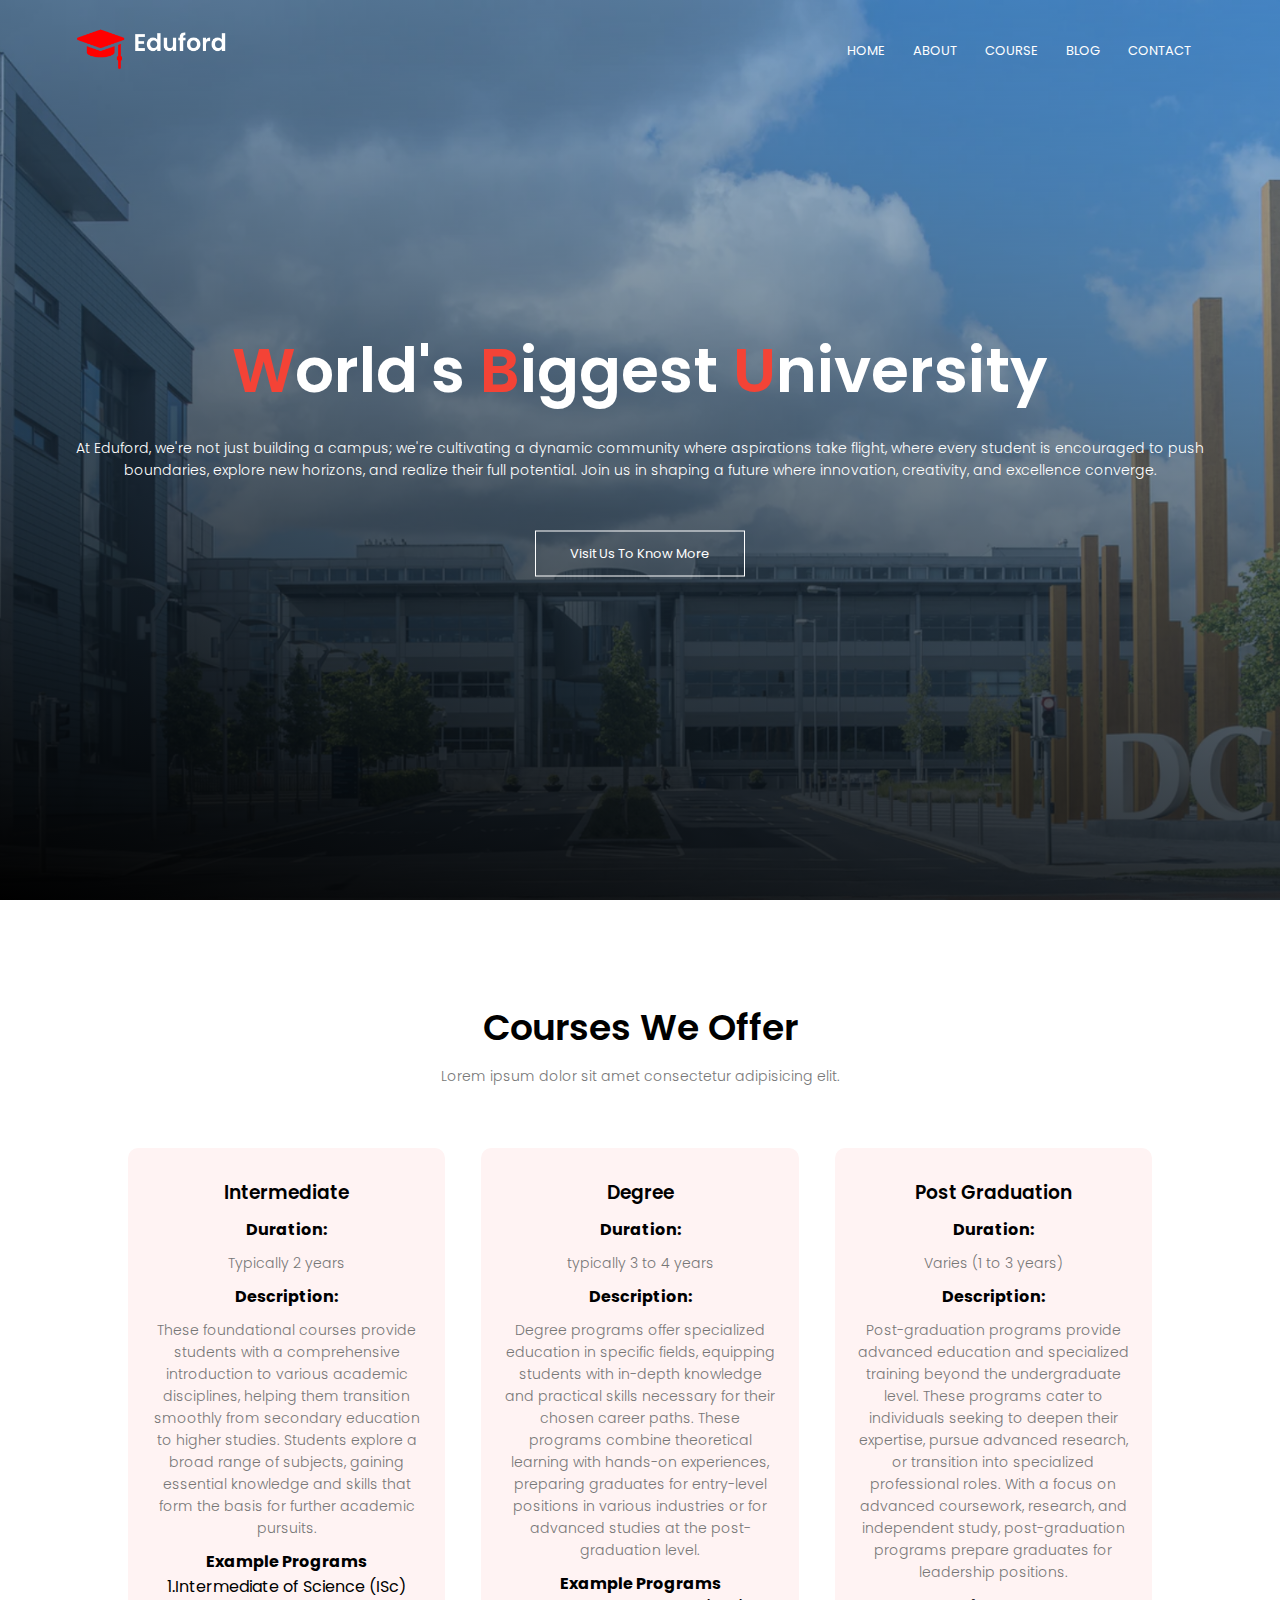
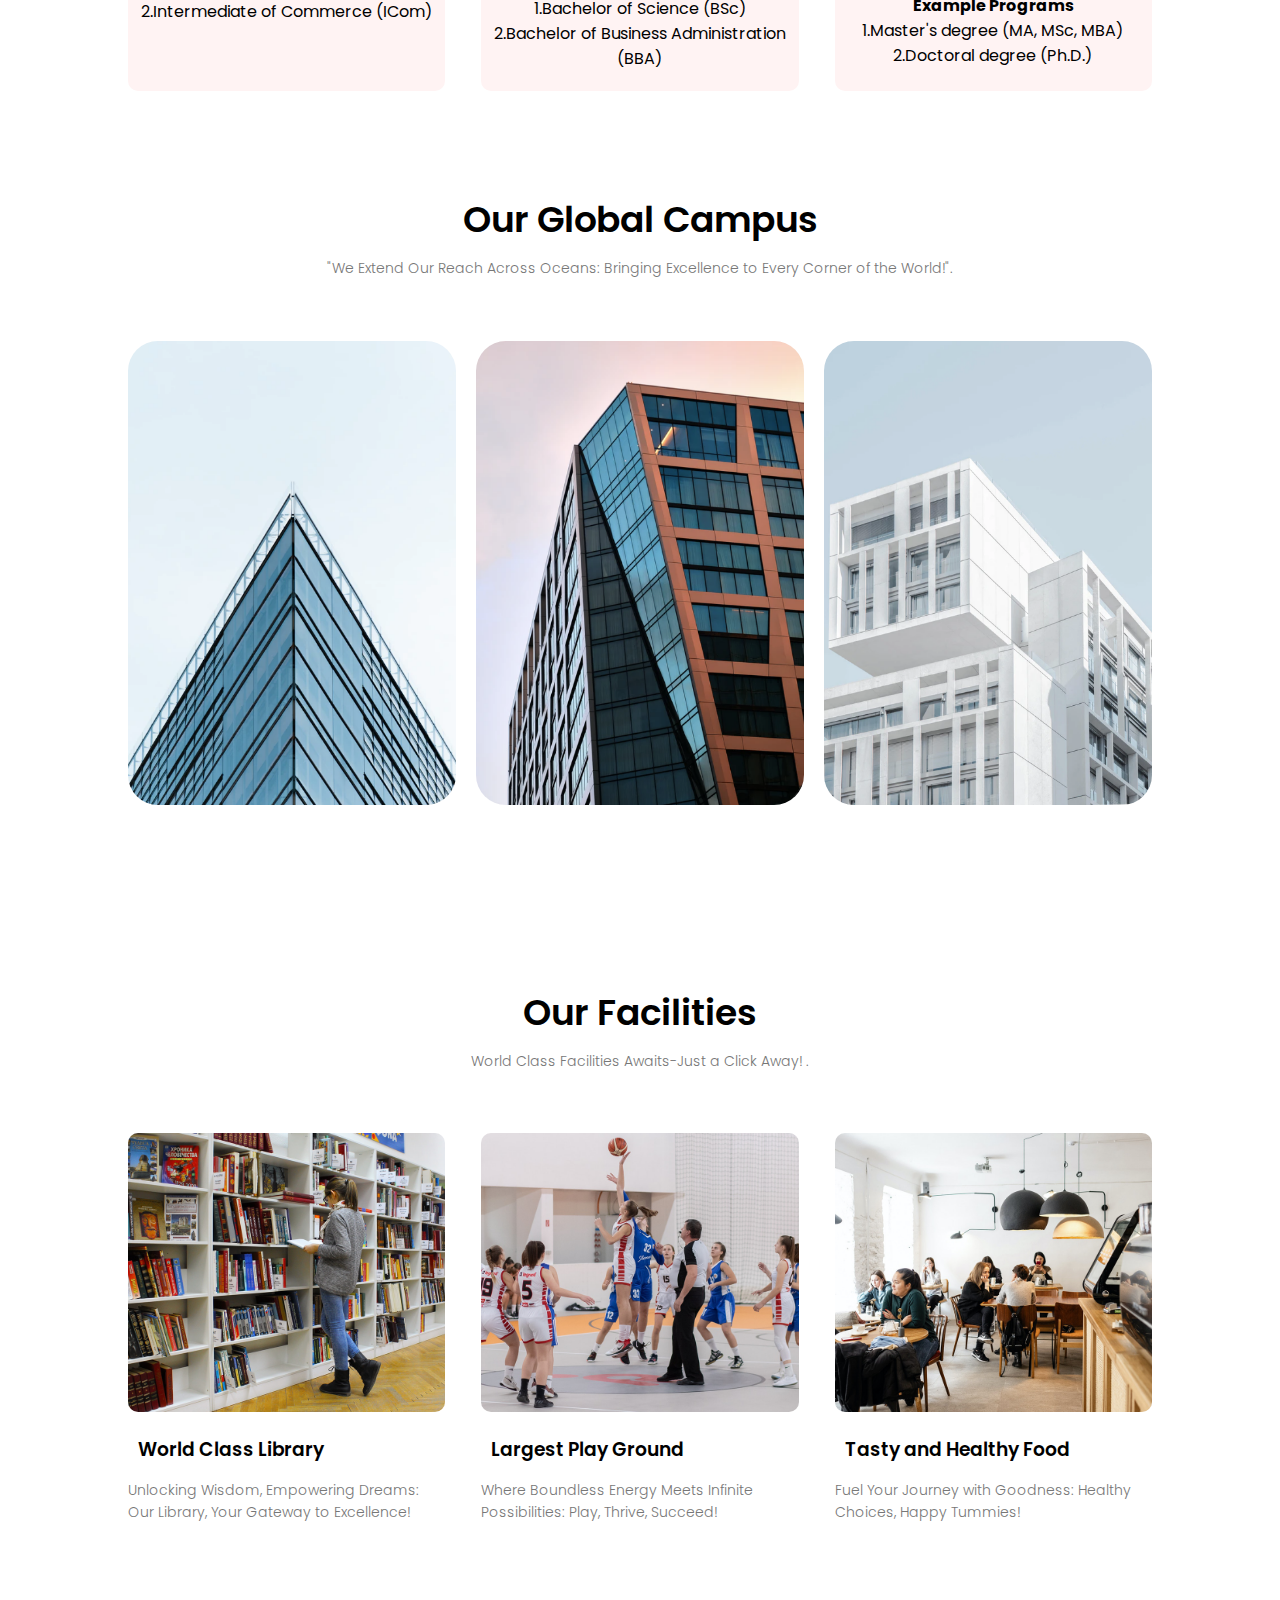
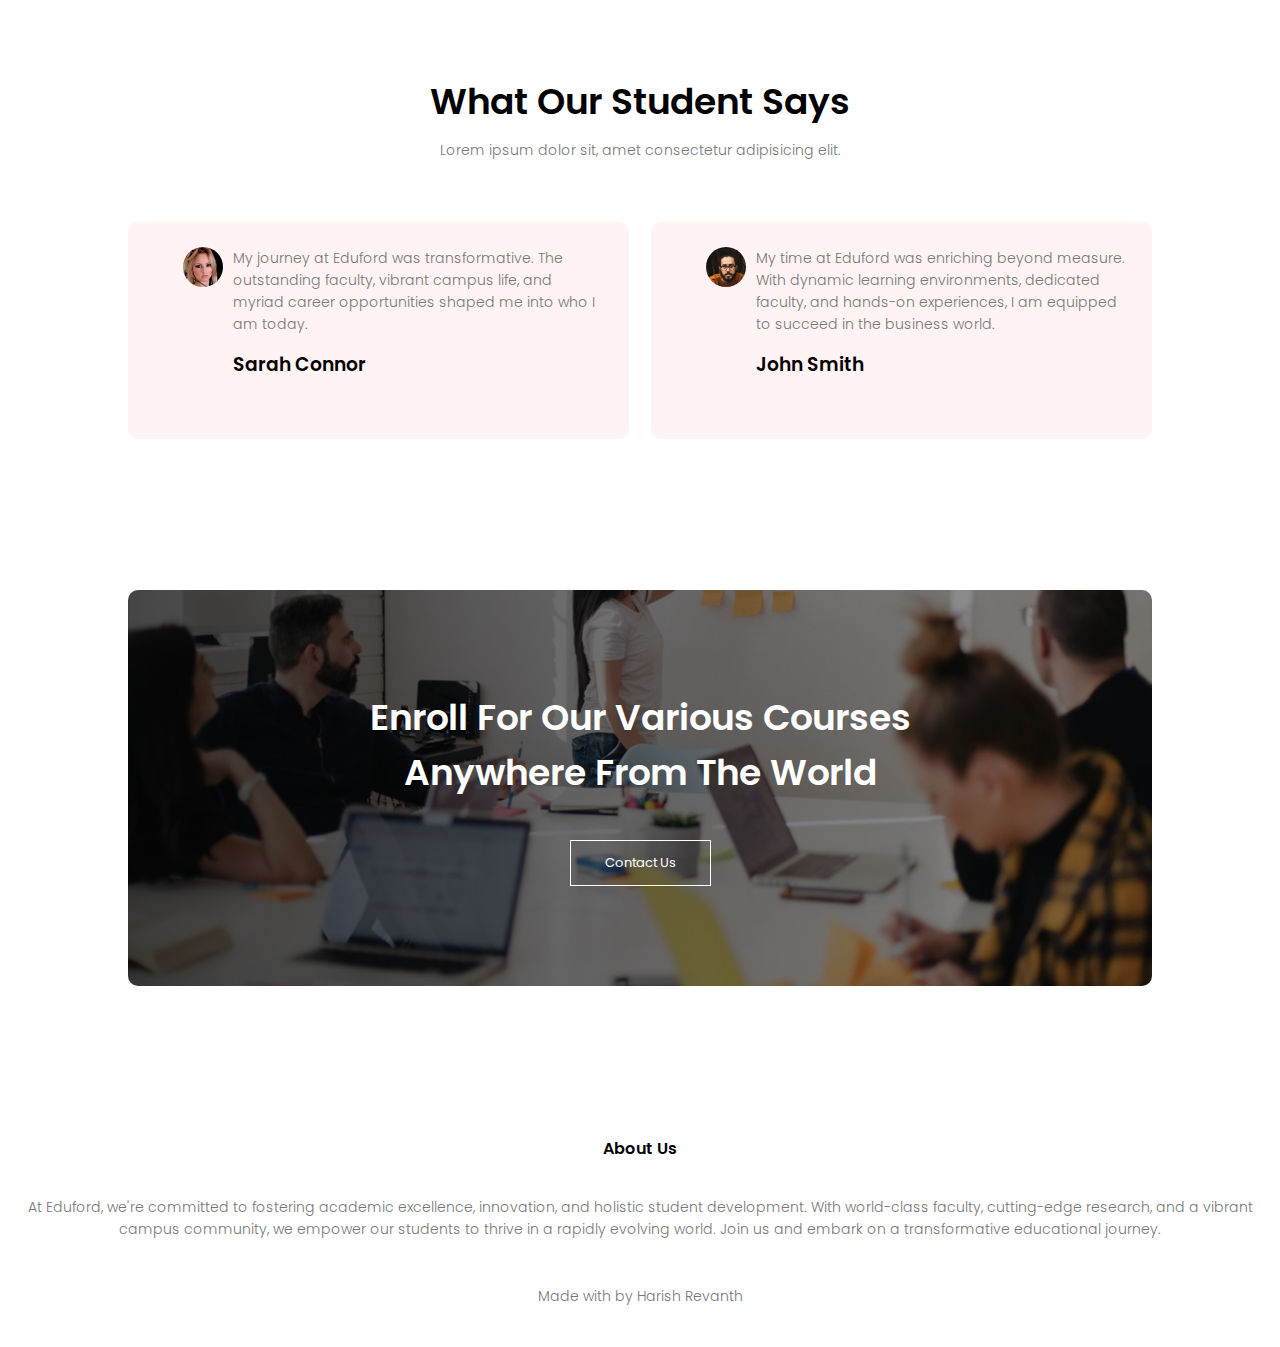
<file: index.html>
<!DOCTYPE html>
<html lang="en">
<head>
    <meta charset="UTF-8">
    <meta name="viewport" content="width=device-width, initial-scale=1.0">
    <title>Eduford</title>
    <link rel="stylesheet" href="style.css">
    <link rel="preconnect" href="https://fonts.googleapis.com">
<link rel="preconnect" href="https://fonts.gstatic.com" crossorigin>
<link href="https://fonts.googleapis.com/css2?family=Poppins:wght@100;300;400;600;700&display=swap" rel="stylesheet">
<link rel="stylesheet" href="https://cdnjs.cloudflare.com/ajax/libs/font-awesome/6.5.1/css/all.min.css" integrity="sha512-DTOQO9RWCH3ppGqcWaEA1BIZOC6xxalwEsw9c2QQeAIftl+Vegovlnee1c9QX4TctnWMn13TZye+giMm8e2LwA==" crossorigin="anonymous" referrerpolicy="no-referrer" />
<link rel="icon" href="Images/logo.png">
</head>
<body>
    <section class="header">
        <nav>
            <a href="index.html"><img src="Images/logo.png"></a>
            <div class="nav-links" id="navLinks">
                <i class="fa-solid fa-xmark" onclick="hideMenu()"></i>
                <ul>
                    <li><a href="index.html">HOME</a></li>
                    <li><a href="about.html">ABOUT</a></li>
                    <li><a href="course.html">COURSE</a></li>
                    <li><a href="blog.html">BLOG</a></li>
                    <li><a href="contact.html">CONTACT</a></li>
                </ul>
            </div>
            <i class="fa-solid fa-bars" onclick="showMenu()"></i>
        </nav>
        <div class="text-box">
            <h1><span style="color: #f44336;">W</span>orld's <span style="color: #f44336;">B</span>iggest <span style="color: #f44336;">U</span>niversity</h1>
            <p>At Eduford, we're not just building a campus; we're cultivating a dynamic community where aspirations take flight, where every student is encouraged to push boundaries, explore new horizons, and realize their full potential. Join us in shaping a future where innovation, creativity, and excellence converge.</p>
            <a class="hero-btn" href="">Visit Us To Know More</a>

        </div>

    </section>
    <!-----------JS for togglemenu-------------->
    <script>
        var navLinks=document.getElementById("navLinks");
        function showMenu(){
            navLinks.style.right = "0";
        }
        function hideMenu(){
            navLinks.style.right = "-200px";
        }
    </script>
    <!------------------------course------------------------>
    <section class="course">
    <h1>Courses We Offer</h1>
    <p>Lorem ipsum dolor sit amet consectetur adipisicing elit.</p>
    <div class="row">
        <div class="course-col">
            <h3>Intermediate</h3>
            <h4>Duration:</h4> <p>Typically 2 years</p>
                <h4>Description:</h4> <p>These foundational courses provide students with a comprehensive introduction to various academic disciplines, helping them transition smoothly from secondary education to higher studies. Students explore a broad range of subjects, gaining essential knowledge and skills that form the basis for further academic pursuits.</p>
                <h4>Example Programs</h4>
                <ul class="bullet">
                    <li>1.Intermediate of Science (ISc)</li>
                    <li>2.Intermediate of Commerce (ICom)</li>
                </ul>
        </div>
        <div class="course-col">
            <h3>Degree</h3>
            <h4>Duration:</h4>
            <p>typically 3 to 4 years</p>
            <h4>Description:</h4>
            <p>Degree programs offer specialized education in specific fields, equipping students with in-depth knowledge and practical skills necessary for their chosen career paths. These programs combine theoretical learning with hands-on experiences, preparing graduates for entry-level positions in various industries or for advanced studies at the post-graduation level.</p>
            <h4>Example Programs</h4>
            <ul class="bullet">
                <li>1.Bachelor of Science (BSc)</li>
                <li>2.Bachelor of Business Administration (BBA)</li>
            </ul>

        </div>
        <div class="course-col">
            <h3>Post Graduation</h3>
            <h4>Duration:</h4>
            <p>Varies (1 to 3 years)</p>
            <h4>Description:</h4>
            <p> Post-graduation programs provide advanced education and specialized training beyond the undergraduate level. These programs cater to individuals seeking to deepen their expertise, pursue advanced research, or transition into specialized professional roles. With a focus on advanced coursework, research, and independent study, post-graduation programs prepare graduates for leadership positions.</p>
            <h4>Example Programs</h4>
            <ul class="bullet">
                <li>1.Master's degree (MA, MSc, MBA)</li>
                <li>2.Doctoral degree (Ph.D.)</li>
            </ul>
            
        </div>
    </div>
    </section>
    <!-----campus-->
    <section class="campus">
        <h1>Our Global Campus</h1>
        <p>"We Extend Our Reach Across Oceans: Bringing Excellence to Every Corner of the World!".</p>
        <div class="row">
            <div class="campus-col">
                <img src="Images/london.png">
                <div class="layer">
                    <h3>lONDON</h3>

                </div>

            </div>
            <div class="campus-col">
                <img src="Images/newyork.png">
                <div class="layer">
                    <h3>NEWYORK</h3>

                </div>

            </div>
            <div class="campus-col">
                <img src="Images/washington.png">
                <div class="layer">
                    <h3 style="left: 40%;">WASHINGTON</h3>

                </div>

            </div>
        </div>
        
    </section>
    <!-------------------facilities---------------->
    <section class="facilities">
        <h1>Our Facilities</h1>
        <p>World Class Facilities Awaits-Just a Click Away! .</p>
        <div class="row">
            <div class="facilities-col">
                <img src="Images/library.png">
                <h3>World Class Library</h3>
                <p>Unlocking Wisdom, Empowering Dreams: Our Library, Your Gateway to Excellence!</p>


            </div>
            <div class="facilities-col">
                <img src="Images/basketball.png">
                <h3>Largest Play Ground</h3>
                <p>Where Boundless Energy Meets Infinite Possibilities: Play, Thrive, Succeed!</p>
                

            </div>
            <div class="facilities-col">
                <img src="Images/cafeteria.png">
                <h3>Tasty and Healthy Food</h3>
                <p>Fuel Your Journey with Goodness: Healthy Choices, Happy Tummies!</p>
                
            
            </div>
        </div>

    </section>
    <!-----testimonials-------->
    <section class="testimonials">
        <h1>What Our Student Says</h1>
        <p>Lorem ipsum dolor sit, amet consectetur adipisicing elit.</p>
        <div class="row">
            <div class="testimonial-col">
                <img src="Images/user1.jpg">
                <div>
                    <p>My journey at Eduford was transformative. The outstanding faculty, vibrant campus life, and myriad career opportunities shaped me into who I am today.</p>
                    <h3>Sarah Connor</h3>
                    <i class="fa-solid fa-star"></i>
                    <i class="fa-solid fa-star"></i>
                    <i class="fa-solid fa-star"></i>
                    <i class="fa-solid fa-star"></i>
                    <i class="fa-regular fa-star"></i>
                </div>
            </div>
            <div class="testimonial-col">
                <img src="Images/user2.jpg">
                <div>
                    <p>My time at Eduford was enriching beyond measure. With dynamic learning environments, dedicated faculty, and hands-on experiences, I am equipped to succeed in the business world.</p>
                    <h3>John Smith</h3>
                    <i class="fa-solid fa-star"></i>
                    <i class="fa-solid fa-star"></i>
                    <i class="fa-solid fa-star"></i>
                    <i class="fa-solid fa-star"></i>
                    <i class="fa-solid fa-star-half-stroke"></i>
                </div>
            </div>
            
        </div>
    </section>


<!--------------------call to action---------------------->


<section class="cta">
    <h1>Enroll For Our Various Courses <br>Anywhere From The World</h1>
    <a class="hero-btn" href="contact.html">Contact Us</a>
</section>


<!------------------footer--------------------->

<section class="footer">
    <h4>About Us</h4>
    <p>At Eduford, we're committed to fostering academic excellence, innovation, and holistic student development. With world-class faculty, cutting-edge research, and a vibrant campus community, we empower our students to thrive in a rapidly evolving world. Join us and embark on a transformative educational journey.</p>
<div class="icons">
    <i class="fa-brands fa-facebook"></i>
    <i class="fa-brands fa-instagram"></i>
    <i class="fa-brands fa-linkedin"></i>
    <i class="fa-brands fa-x-twitter"></i>

</div>
<p>Made with <i class="fa-solid fa-heart"></i> by Harish Revanth</p>
</section>
 

</body>
</html>
</file>
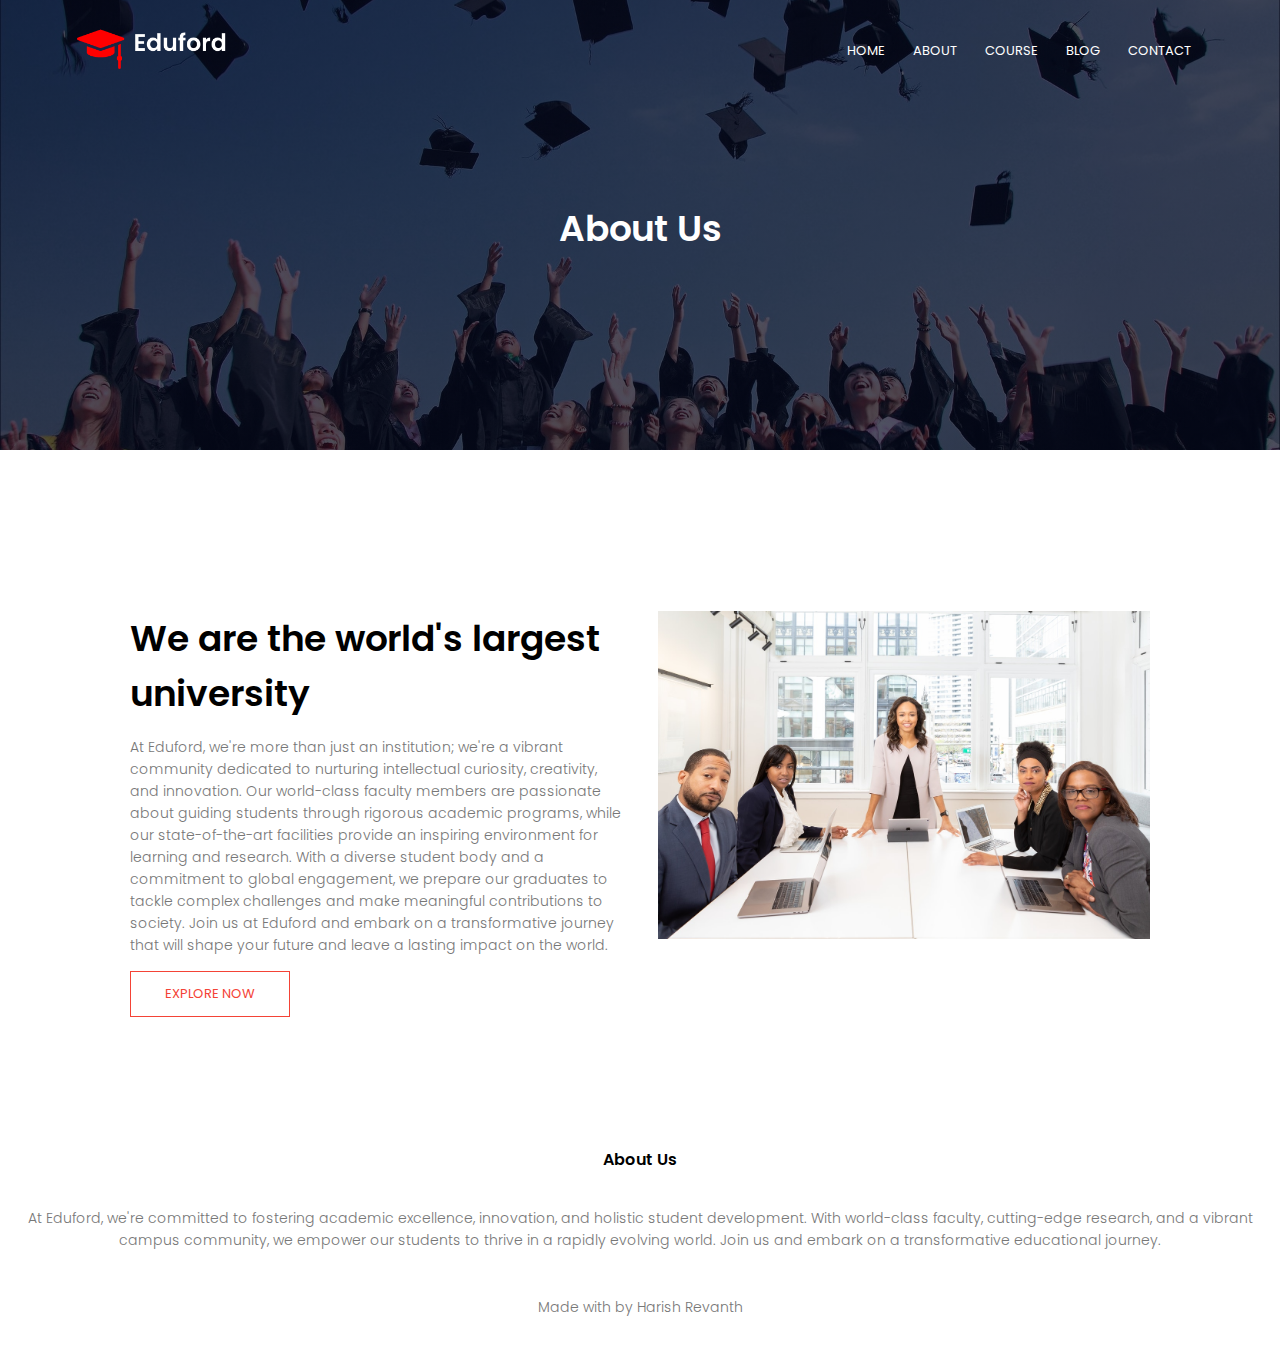
<file: about.html>
<!DOCTYPE html>
<html lang="en">
<head>
    <meta charset="UTF-8">
    <meta name="viewport" content="width=device-width, initial-scale=1.0">
    <title>Eduford</title>
    <link rel="stylesheet" href="style.css">
    <link rel="preconnect" href="https://fonts.googleapis.com">
<link rel="preconnect" href="https://fonts.gstatic.com" crossorigin>
<link href="https://fonts.googleapis.com/css2?family=Poppins:wght@100;300;400;600;700&display=swap" rel="stylesheet">
<link rel="stylesheet" href="https://cdnjs.cloudflare.com/ajax/libs/font-awesome/6.5.1/css/all.min.css" integrity="sha512-DTOQO9RWCH3ppGqcWaEA1BIZOC6xxalwEsw9c2QQeAIftl+Vegovlnee1c9QX4TctnWMn13TZye+giMm8e2LwA==" crossorigin="anonymous" referrerpolicy="no-referrer" />
<link rel="icon" href="Images/logo.png">
</head>
<body>
    <section class="sub-header">
        <nav>
            <a href="index.html"><img src="Images/logo.png"></a>
            <div class="nav-links" id="navLinks">
                <i class="fa-solid fa-xmark" onclick="hideMenu()"></i>
                <ul>
                    <li><a href="index.html">HOME</a></li>
                    <li><a href="about.html">ABOUT</a></li>
                    <li><a href="contact.html">COURSE</a></li>
                    <li><a href="blog.html">BLOG</a></li>
                    <li><a href="contact.html">CONTACT</a></li>
                </ul>
            </div>
            <i class="fa-solid fa-bars" onclick="showMenu()"></i>
        </nav>
        <h1>About Us</h1>
    

    </section>
    <!------------------------About Us Content-------------------->
  <section class="about-us">
    <div class="row">
        <div class="about-col">
            <h1>We are the world's largest university</h1>
            <p>At Eduford, we're more than just an institution; we're a vibrant community dedicated to nurturing intellectual curiosity, creativity, and innovation. Our world-class faculty members are passionate about guiding students through rigorous academic programs, while our state-of-the-art facilities provide an inspiring environment for learning and research. With a diverse student body and a commitment to global engagement, we prepare our graduates to tackle complex challenges and make meaningful contributions to society. Join us at Eduford and embark on a transformative journey that will shape your future and leave a lasting impact on the world.</p>
            <a class="hero-btn red-btn" href="">EXPLORE NOW</a>
        </div>
        <div class="about-col">
            <img src="Images/about.jpg" alt="">
        </div>
    </div>
  </section>


<!------------------footer--------------------->

<section class="footer">
    <h4>About Us</h4>
    <p>At Eduford, we're committed to fostering academic excellence, innovation, and holistic student development. With world-class faculty, cutting-edge research, and a vibrant campus community, we empower our students to thrive in a rapidly evolving world. Join us and embark on a transformative educational journey.</p>
<div class="icons">
    <i class="fa-brands fa-facebook"></i>
    <i class="fa-brands fa-instagram"></i>
    <i class="fa-brands fa-linkedin"></i>
    <i class="fa-brands fa-x-twitter"></i>

</div>
<p>Made with <i class="fa-solid fa-heart"></i> by Harish Revanth</p>
</section>
<!-----------------------JS for toggle menu--------------------->
<script>
    var navLinks=document.getElementById("navLinks");
    function showMenu(){
        navLinks.style.right = "0";
    }
    function hideMenu(){
        navLinks.style.right = "-200px";
    }
</script>
 

</body>
</html>
</file>
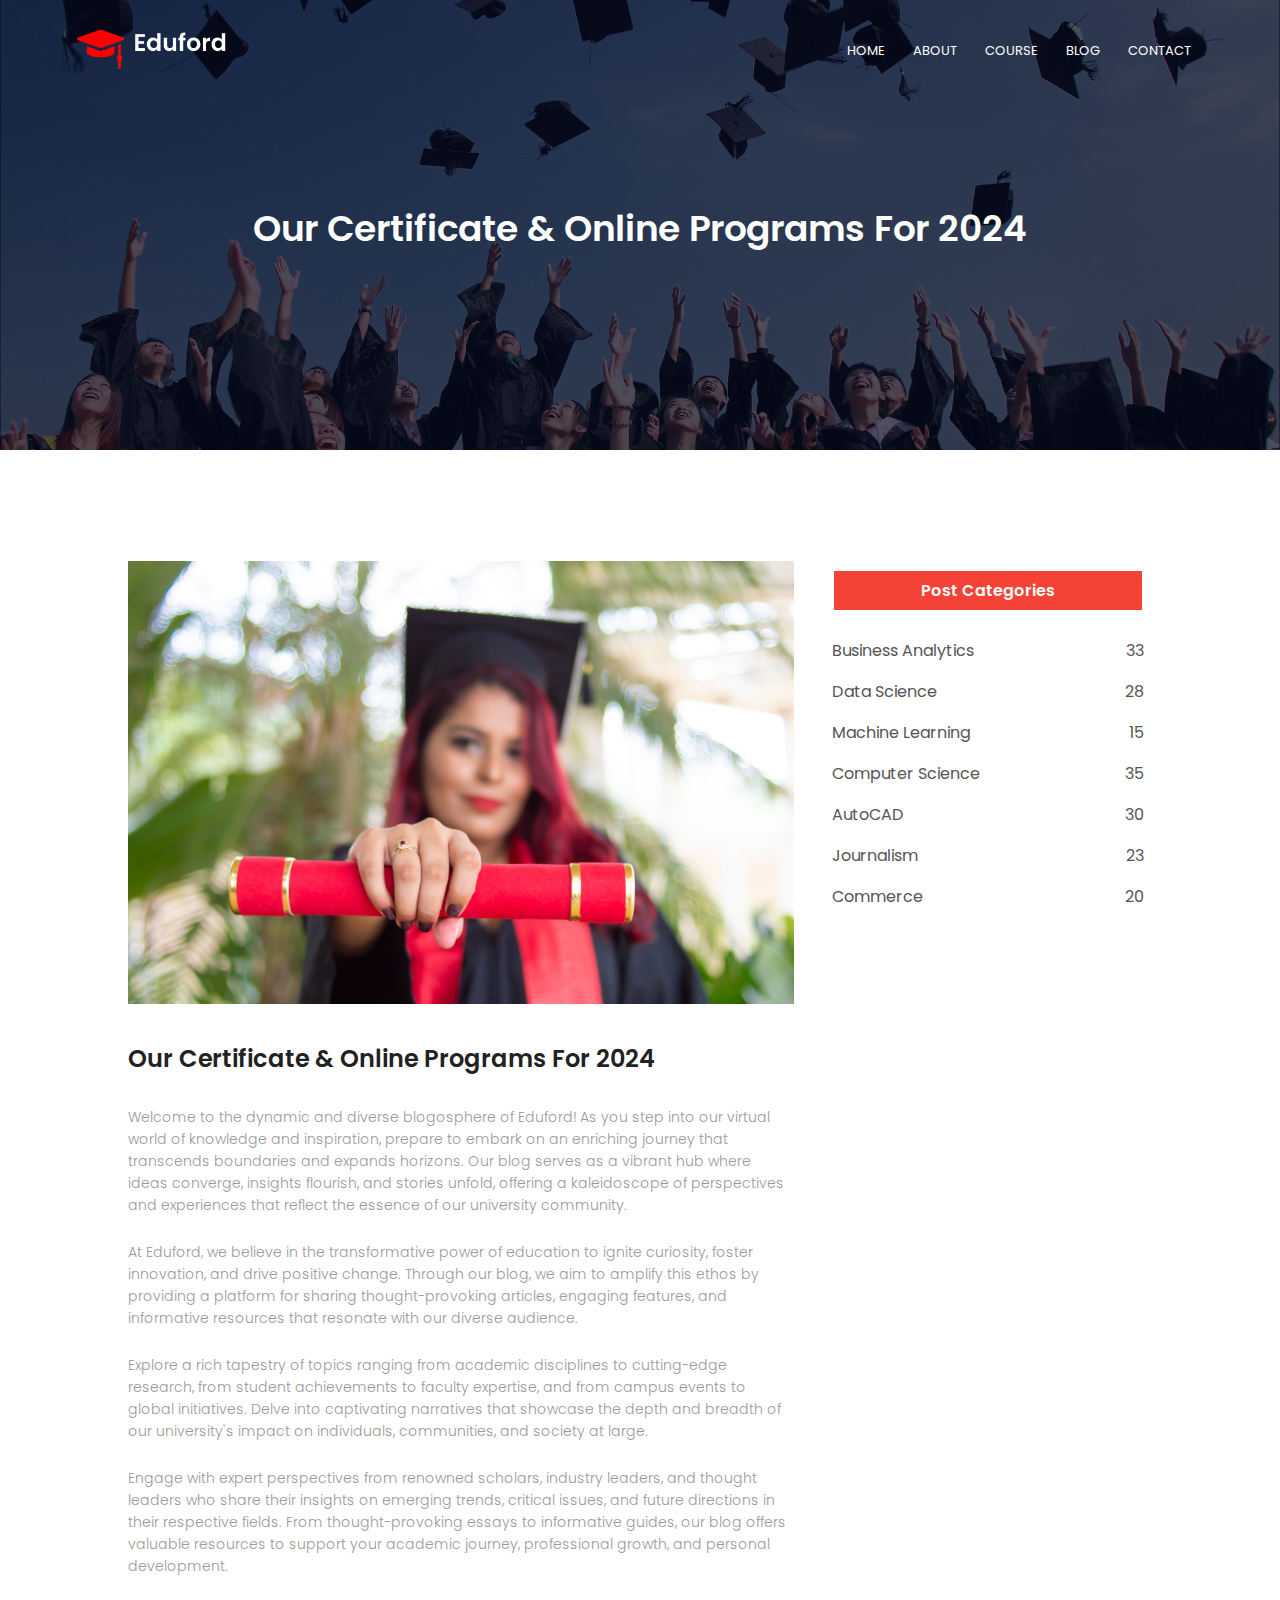
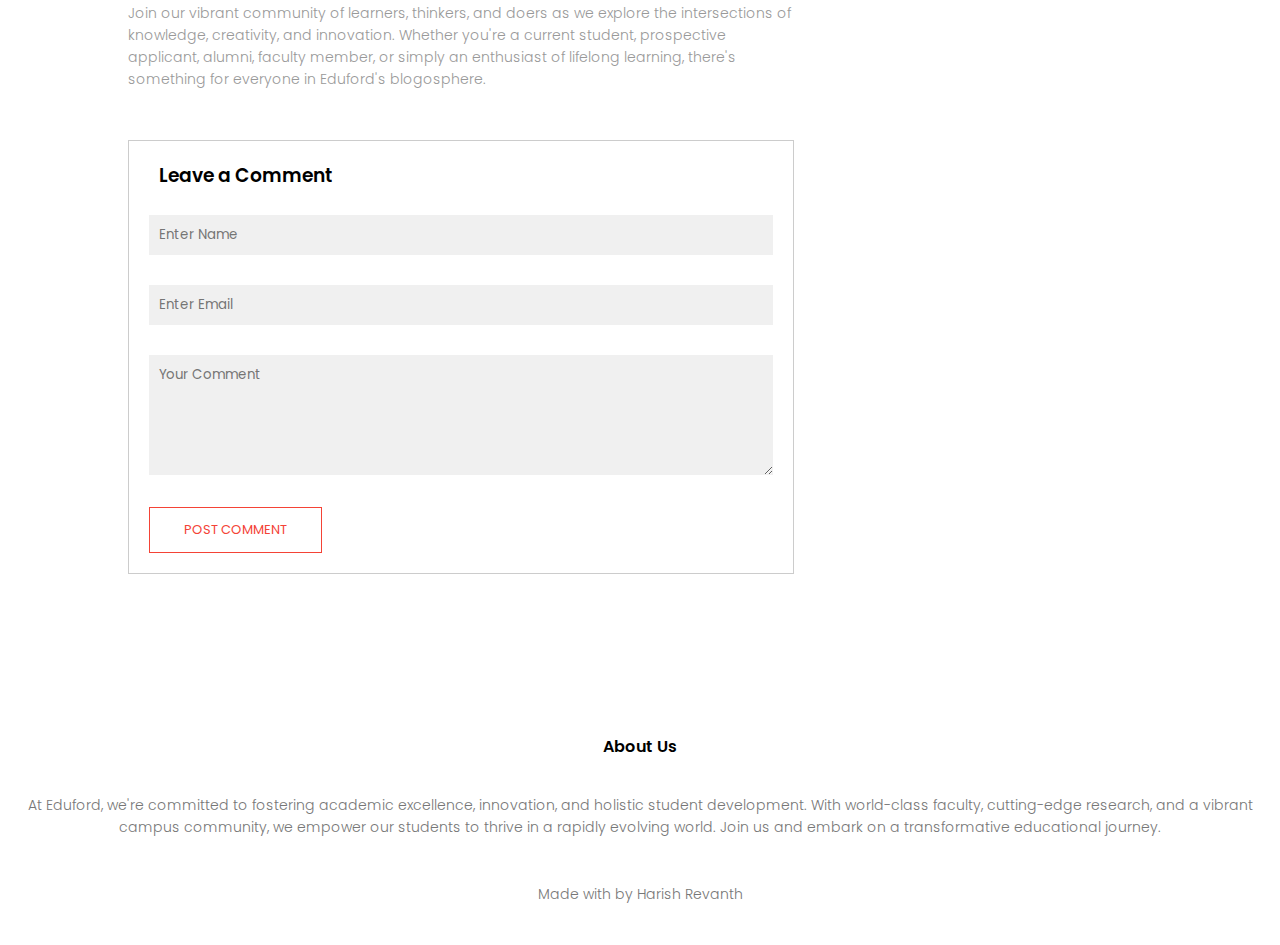
<file: blog.html>
<!DOCTYPE html>
<html lang="en">
<head>
    <meta charset="UTF-8">
    <meta name="viewport" content="width=device-width, initial-scale=1.0">
    <title>Eduford</title>
    <link rel="stylesheet" href="style.css">
    <link rel="preconnect" href="https://fonts.googleapis.com">
<link rel="preconnect" href="https://fonts.gstatic.com" crossorigin>
<link href="https://fonts.googleapis.com/css2?family=Poppins:wght@100;300;400;600;700&display=swap" rel="stylesheet">
<link rel="stylesheet" href="https://cdnjs.cloudflare.com/ajax/libs/font-awesome/6.5.1/css/all.min.css" integrity="sha512-DTOQO9RWCH3ppGqcWaEA1BIZOC6xxalwEsw9c2QQeAIftl+Vegovlnee1c9QX4TctnWMn13TZye+giMm8e2LwA==" crossorigin="anonymous" referrerpolicy="no-referrer" />
<link rel="icon" href="Images/logo.png">
</head>
<body>
    <section class="sub-header">
        <nav>
            <a href="index.html"><img src="Images/logo.png"></a>
            <div class="nav-links" id="navLinks">
                <i class="fa-solid fa-xmark" onclick="hideMenu()"></i>
                <ul>
                    <li><a href="index.html">HOME</a></li>
                    <li><a href="about.html">ABOUT</a></li>
                    <li><a href="contact.html">COURSE</a></li>
                    <li><a href="blog.html">BLOG</a></li>
                    <li><a href="contact.html">CONTACT</a></li>
                </ul>
            </div>
            <i class="fa-solid fa-bars" onclick="showMenu()"></i>
        </nav>
        <h1>Our Certificate & Online Programs For 2024</h1>
        </section>
<!---------------CONTENT FOR BLOG PAGE------------------->
<section class="blog-content">
    <div class="row">
        <div class="blog-left">
            <img src="Images/certificate.jpg" alt="">
            <h2>Our Certificate & Online Programs For 2024</h2>
            <p>Welcome to the dynamic and diverse blogosphere of Eduford! As you step into our virtual world of knowledge and inspiration, prepare to embark on an enriching journey that transcends boundaries and expands horizons. Our blog serves as a vibrant hub where ideas converge, insights flourish, and stories unfold, offering a kaleidoscope of perspectives and experiences that reflect the essence of our university community.</p>
            <br>
            <p>At Eduford, we believe in the transformative power of education to ignite curiosity, foster innovation, and drive positive change. Through our blog, we aim to amplify this ethos by providing a platform for sharing thought-provoking articles, engaging features, and informative resources that resonate with our diverse audience.</p>
    <br>
    <p>Explore a rich tapestry of topics ranging from academic disciplines to cutting-edge research, from student achievements to faculty expertise, and from campus events to global initiatives. Delve into captivating narratives that showcase the depth and breadth of our university's impact on individuals, communities, and society at large.</p>
    <br>
    <p>Engage with expert perspectives from renowned scholars, industry leaders, and thought leaders who share their insights on emerging trends, critical issues, and future directions in their respective fields. From thought-provoking essays to informative guides, our blog offers valuable resources to support your academic journey, professional growth, and personal development.</p>
    <br>
    <p>Join our vibrant community of learners, thinkers, and doers as we explore the intersections of knowledge, creativity, and innovation. Whether you're a current student, prospective applicant, alumni, faculty member, or simply an enthusiast of lifelong learning, there's something for everyone in Eduford's blogosphere.</p>
        <div class="comment-box">
            <h3>Leave a Comment</h3>
            <form class="comment-form">
                <input type="text" placeholder="Enter Name">
                <input type="email" placeholder="Enter Email">
                <textarea  rows="5" placeholder="Your Comment"></textarea>
                <button type="submit" class="hero-btn red-btn">POST COMMENT</button>
            </form>
        </div>
    </div>
        <div class="blog-right">
            <h3>Post Categories</h3>
            <div>
                <span>Business Analytics</span>
                <span>33</span>
            </div>
            <div>
                <span>Data Science</span>
                <span>28</span>
            </div>
            <div>
                <span>Machine Learning</span>
                <span>15</span>
            </div>
            <div>
                <span>Computer Science</span>
                <span>35</span>
            </div>
            <div>
                <span>AutoCAD</span>
                <span>30</span>
            </div>
            <div>
                <span>Journalism</span>
                <span>23</span>
            </div>
            <div>
                <span>Commerce</span>
                <span>20</span>
            </div>
        </div>


    </div>
</section>


<!------------------footer--------------------->

<section class="footer">
    <h4>About Us</h4>
    <p>At Eduford, we're committed to fostering academic excellence, innovation, and holistic student development. With world-class faculty, cutting-edge research, and a vibrant campus community, we empower our students to thrive in a rapidly evolving world. Join us and embark on a transformative educational journey.</p>
  
<div class="icons">
    <i class="fa-brands fa-facebook"></i>
    <i class="fa-brands fa-instagram"></i>
    <i class="fa-brands fa-linkedin"></i>
    <i class="fa-brands fa-x-twitter"></i>

</div>
<p>Made with <i class="fa-solid fa-heart"></i> by Harish Revanth</p>
</section>
<!-----------------------JS for toggle menu--------------------->
<script>
    var navLinks=document.getElementById("navLinks");
    function showMenu(){
        navLinks.style.right = "0";
    }
    function hideMenu(){
        navLinks.style.right = "-200px";
    }
</script>
 

</body>
</html>
</file>
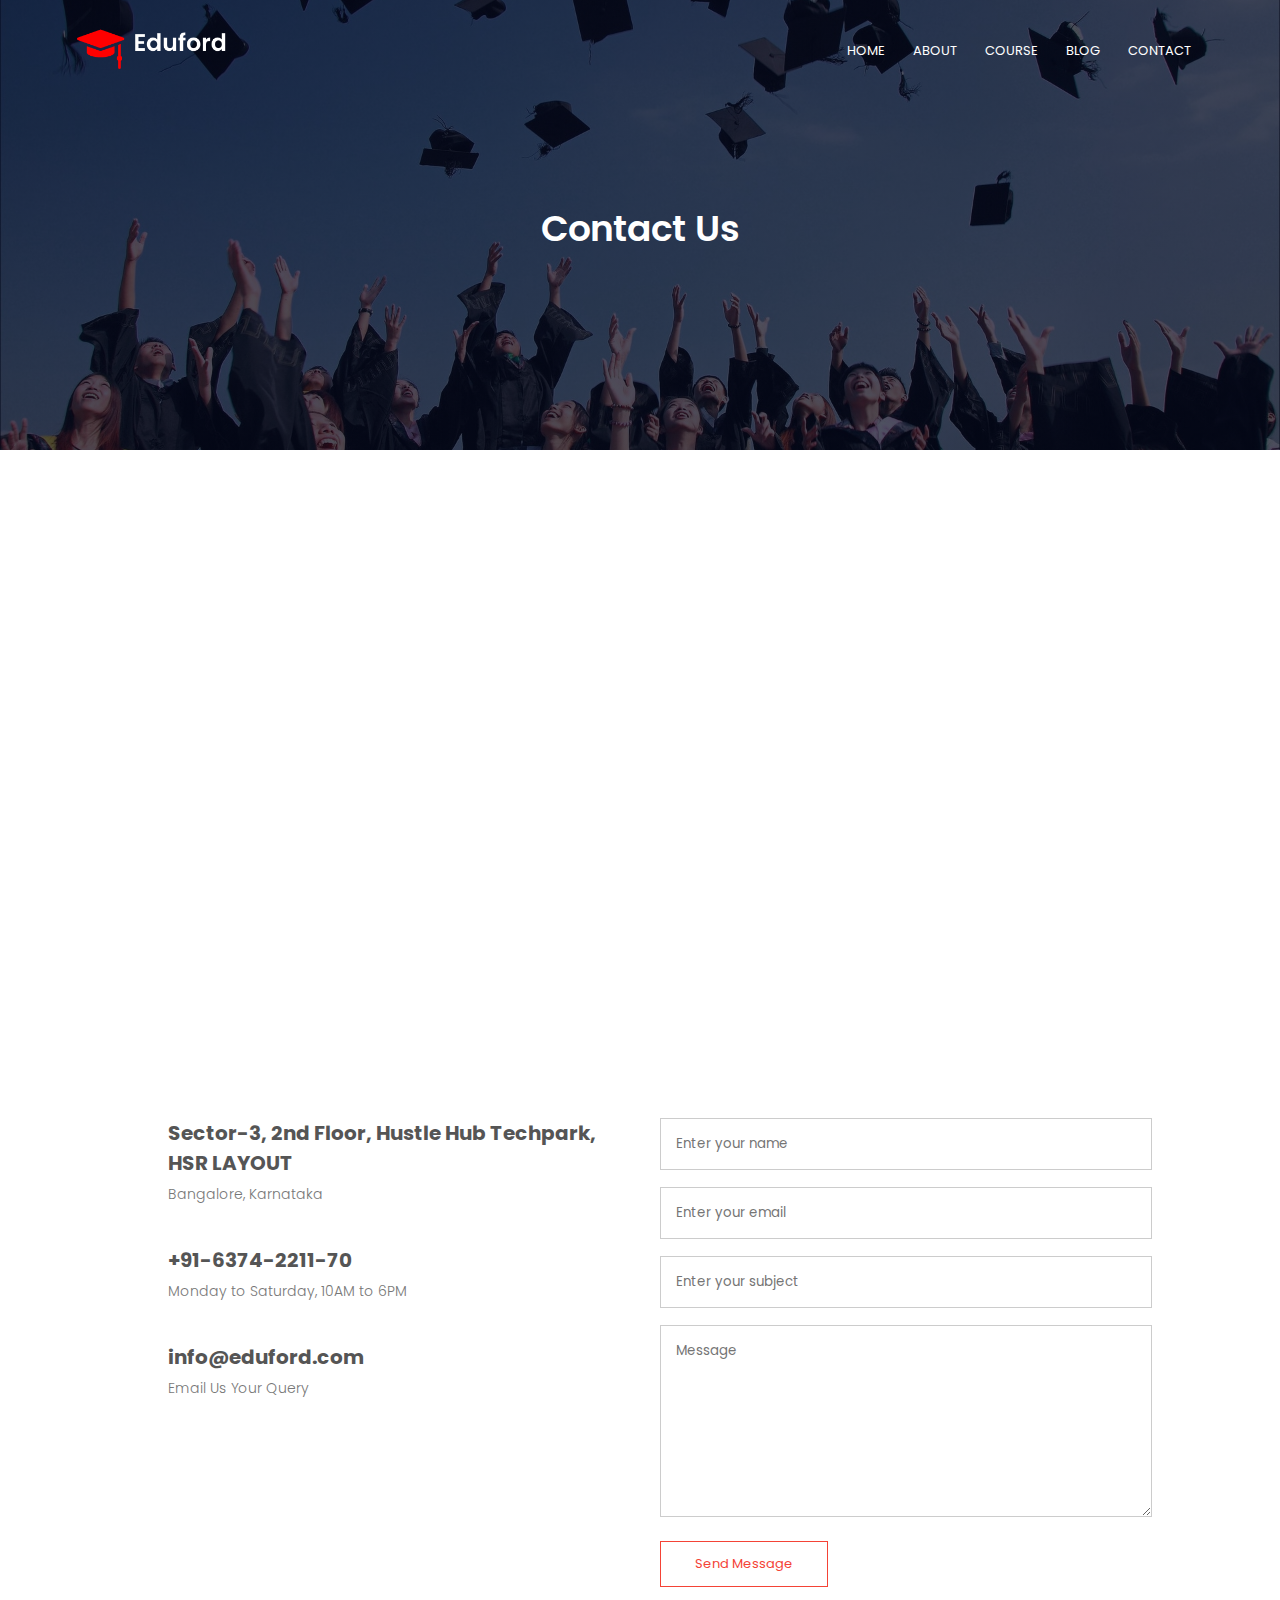
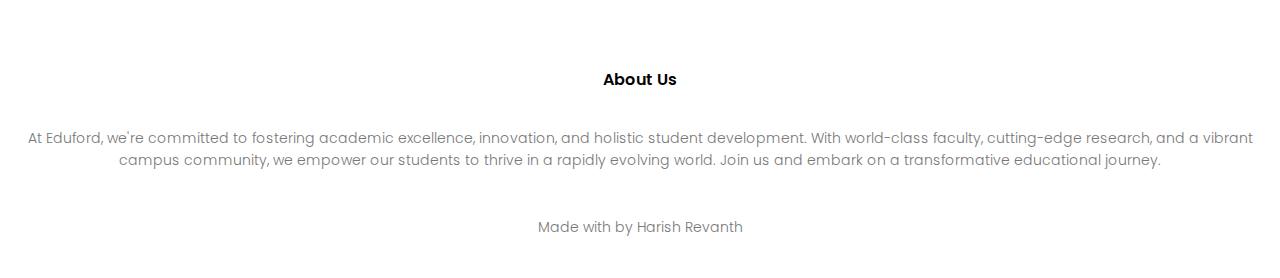
<file: contact.html>
<!DOCTYPE html>
<html lang="en">
<head>
    <meta charset="UTF-8">
    <meta name="viewport" content="width=device-width, initial-scale=1.0">
    <title>Eduford</title>
    <link rel="stylesheet" href="style.css">
    <link rel="preconnect" href="https://fonts.googleapis.com">
<link rel="preconnect" href="https://fonts.gstatic.com" crossorigin>
<link href="https://fonts.googleapis.com/css2?family=Poppins:wght@100;300;400;600;700&display=swap" rel="stylesheet">
<link rel="stylesheet" href="https://cdnjs.cloudflare.com/ajax/libs/font-awesome/6.5.1/css/all.min.css" integrity="sha512-DTOQO9RWCH3ppGqcWaEA1BIZOC6xxalwEsw9c2QQeAIftl+Vegovlnee1c9QX4TctnWMn13TZye+giMm8e2LwA==" crossorigin="anonymous" referrerpolicy="no-referrer" />
<link rel="icon" href="Images/logo.png">
</head>
<body>
    <section class="sub-header">
        <nav>
            <a href="index.html"><img src="Images/logo.png"></a>
            <div class="nav-links" id="navLinks">
                <i class="fa-solid fa-xmark" onclick="hideMenu()"></i>
                <ul>
                    <li><a href="index.html">HOME</a></li>
                    <li><a href="about.html">ABOUT</a></li>
                    <li><a href="course.html">COURSE</a></li>
                    <li><a href="blog.html">BLOG</a></li>
                    <li><a href="contact.html">CONTACT</a></li>
                </ul>
            </div>
            <i class="fa-solid fa-bars" onclick="showMenu()"></i>
        </nav>
        <h1>Contact Us</h1>
    

    </section>
    <!------------------------Contact Us Content-------------------->
  <section class="location">
    <iframe src="https://www.google.com/maps/embed?pb=!1m18!1m12!1m3!1d31377.85211961581!2d77.34154253015613!3d10.561047969152868!2m3!1f0!2f0!3f0!3m2!1i1024!2i768!4f13.1!3m3!1m2!1s0x3ba9cfc7dc3be917%3A0x3c86bec60094d728!2sMadathukulam%2C%20Tamil%20Nadu%20642113!5e0!3m2!1sen!2sin!4v1711299378329!5m2!1sen!2sin" width="600" height="450" style="border:0;" allowfullscreen="" loading="lazy" referrerpolicy="no-referrer-when-downgrade"></iframe>
  </section>
  <section class="contact-us">
    <div class="row">
        <div class="contact-col">
            <div>
                <i class="fa-solid fa-house"></i>
                <span>
                    <h5>Sector-3, 2nd Floor, Hustle Hub Techpark, HSR LAYOUT</h5>
                    <p>Bangalore, Karnataka</p>
                </span>

            </div>
            <div>
                <i class="fa-solid fa-phone"></i>
                <span>
                    <h5>+91-6374-2211-70</h5>
                    <p>Monday to Saturday, 10AM to 6PM</p>
                </span>

            </div>
            <div>
                <i class="fa-solid fa-envelope"></i>
                <span>
                    <h5>info@eduford.com</h5>
                    <p>Email Us Your Query</p>
                </span>

            </div>
        </div>
        <div class="contact-col">
            <form action="https://api.web3forms.com/submit" method="POST">
                <input type="hidden" name="access_key" value="e7088a73-ef35-4ff8-8e69-b54499add0c5">
            <input type="text" name="name" placeholder="Enter your name" required>
            <input type="email" name="email" placeholder="Enter your email" required>
            <input type="text" name="subject" placeholder="Enter your subject" required>
            <textarea rows="8" name="Message" placeholder="Message" required></textarea>
            <button type="submit" class="hero-btn red-btn">Send Message</button>
        </form>
        </div>

    </div>
  </section>


<!------------------footer--------------------->

<section class="footer">
    <h4>About Us</h4>
    <p>At Eduford, we're committed to fostering academic excellence, innovation, and holistic student development. With world-class faculty, cutting-edge research, and a vibrant campus community, we empower our students to thrive in a rapidly evolving world. Join us and embark on a transformative educational journey.</p>
<div class="icons">
    <i class="fa-brands fa-facebook"></i>
    <i class="fa-brands fa-instagram"></i>
    <i class="fa-brands fa-linkedin"></i>
    <i class="fa-brands fa-x-twitter"></i>

</div>
<p>Made with <i class="fa-solid fa-heart"></i> by Harish Revanth</p>
</section>
<!-----------------------JS for toggle menu--------------------->
<script>
    var navLinks=document.getElementById("navLinks");
    function showMenu(){
        navLinks.style.right = "0";
    }
    function hideMenu(){
        navLinks.style.right = "-200px";
    }
</script>
 

</body>
</html>
</file>
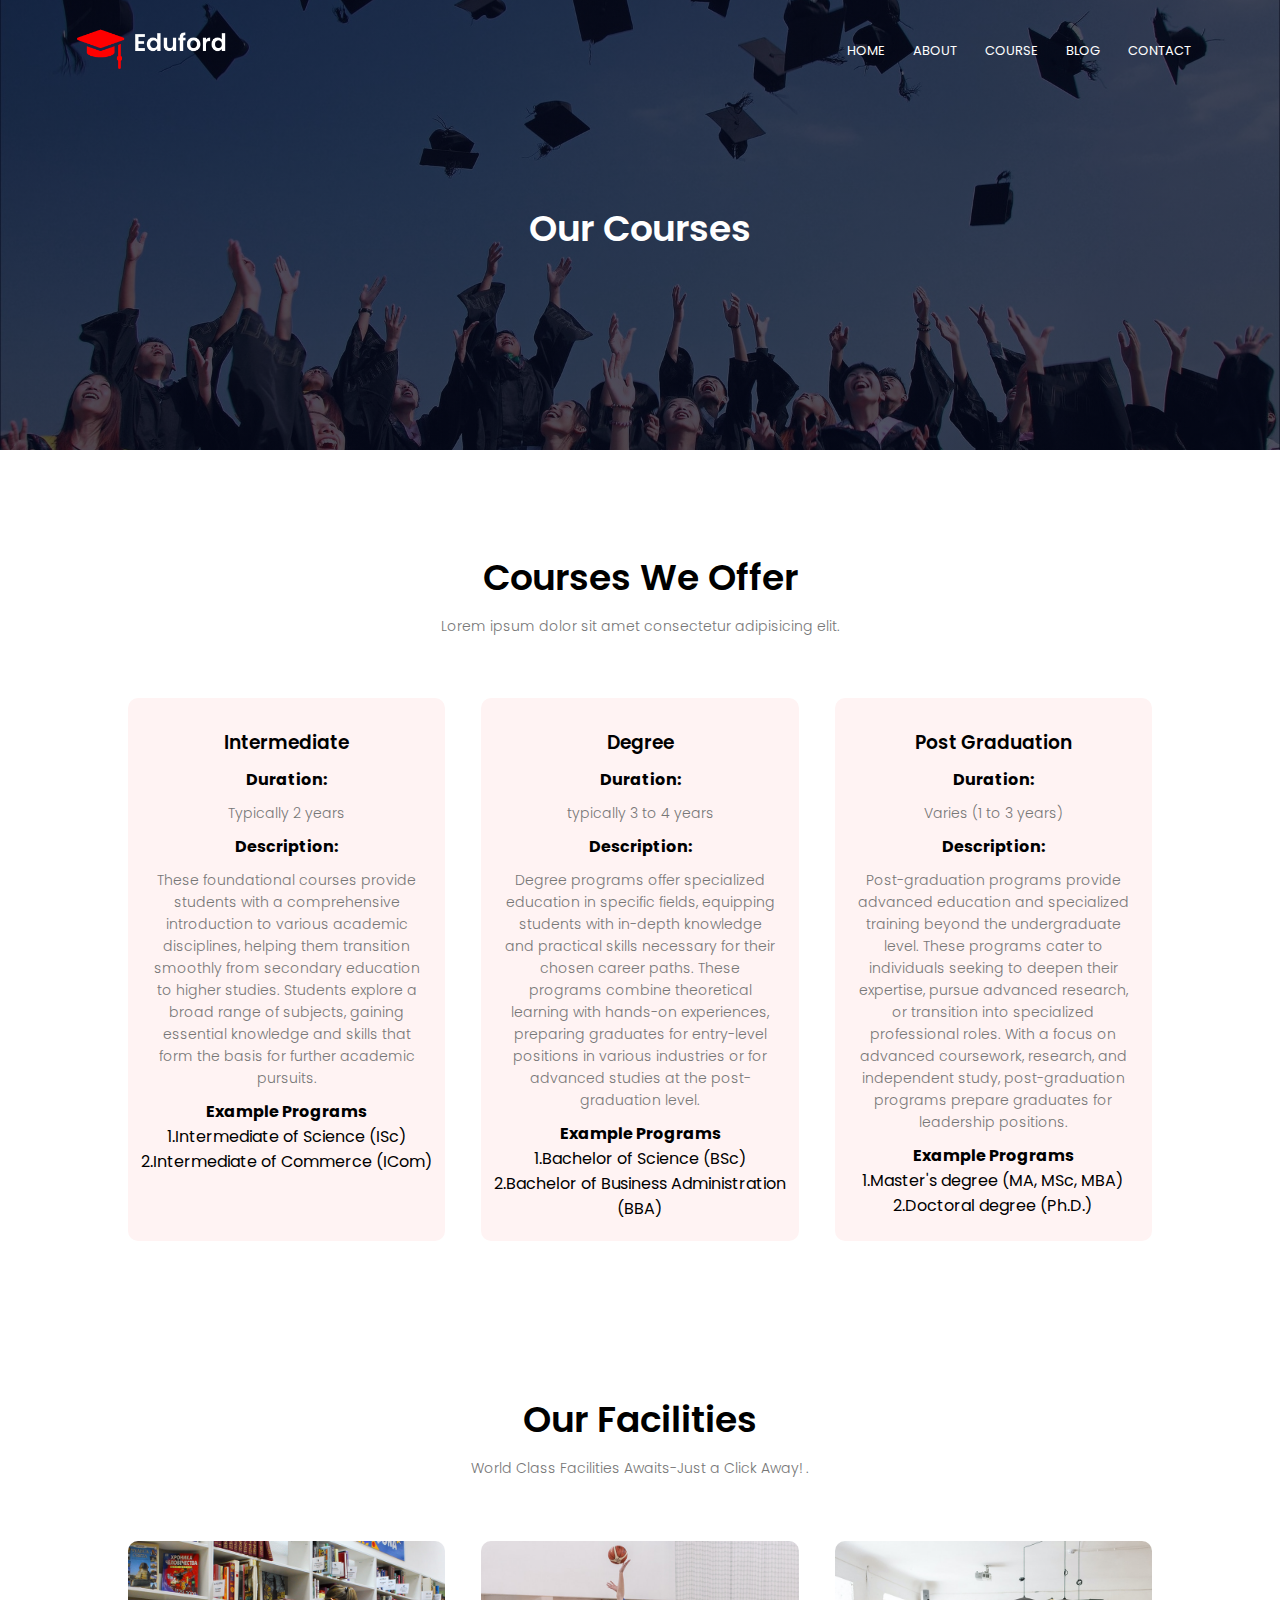
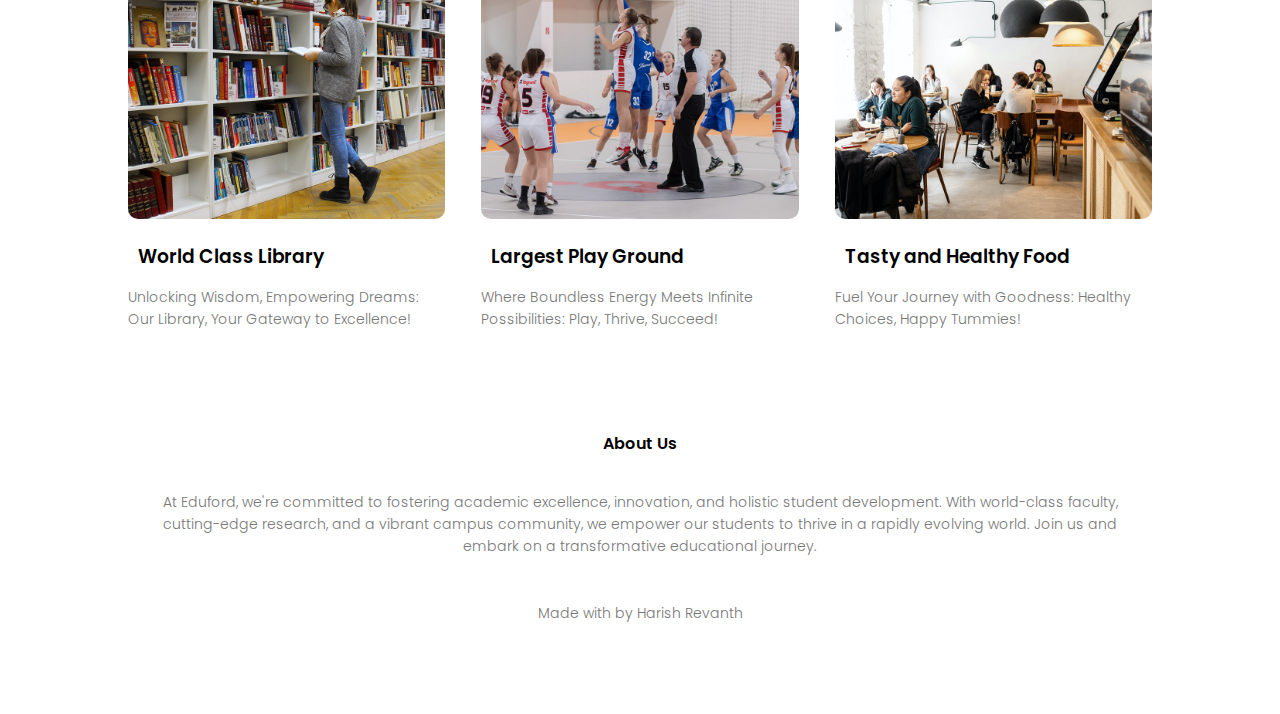
<file: course.html>
<!DOCTYPE html>
<html lang="en">
<head>
    <meta charset="UTF-8">
    <meta name="viewport" content="width=device-width, initial-scale=1.0">
    <title>Eduford</title>
    <link rel="stylesheet" href="style.css">
    <link rel="preconnect" href="https://fonts.googleapis.com">
<link rel="preconnect" href="https://fonts.gstatic.com" crossorigin>
<link href="https://fonts.googleapis.com/css2?family=Poppins:wght@100;300;400;600;700&display=swap" rel="stylesheet">
<link rel="stylesheet" href="https://cdnjs.cloudflare.com/ajax/libs/font-awesome/6.5.1/css/all.min.css" integrity="sha512-DTOQO9RWCH3ppGqcWaEA1BIZOC6xxalwEsw9c2QQeAIftl+Vegovlnee1c9QX4TctnWMn13TZye+giMm8e2LwA==" crossorigin="anonymous" referrerpolicy="no-referrer" />
<link rel="icon" href="Images/logo.png">
</head>
<body>
    <section class="sub-header">
        <nav>
            <a href="index.html"><img src="Images/logo.png"></a>
            <div class="nav-links" id="navLinks">
                <i class="fa-solid fa-xmark" onclick="hideMenu()"></i>
                <ul>
                    <li><a href="index.html">HOME</a></li>
                    <li><a href="about.html">ABOUT</a></li>
                    <li><a href="course.html">COURSE</a></li>
                    <li><a href="blog.html">BLOG</a></li>
                    <li><a href="contact.html">CONTACT</a></li>
                </ul>
            </div>
            <i class="fa-solid fa-bars" onclick="showMenu()"></i>
        </nav>
        <h1>Our Courses</h1>
        </section>
<!---------------CONTENT FOR COURSE PAGE------------------->
<section class="course">
    <h1>Courses We Offer</h1>
    <p>Lorem ipsum dolor sit amet consectetur adipisicing elit.</p>
    <div class="row">
        <div class="course-col">
            <h3>Intermediate</h3>
            <h4>Duration:</h4> <p>Typically 2 years</p>
                <h4>Description:</h4> <p>These foundational courses provide students with a comprehensive introduction to various academic disciplines, helping them transition smoothly from secondary education to higher studies. Students explore a broad range of subjects, gaining essential knowledge and skills that form the basis for further academic pursuits.</p>
                <h4>Example Programs</h4>
                <ul class="bullet">
                    <li>1.Intermediate of Science (ISc)</li>
                    <li>2.Intermediate of Commerce (ICom)</li>
                </ul>
        </div>
        <div class="course-col">
            <h3>Degree</h3>
            <h4>Duration:</h4>
            <p>typically 3 to 4 years</p>
            <h4>Description:</h4>
            <p>Degree programs offer specialized education in specific fields, equipping students with in-depth knowledge and practical skills necessary for their chosen career paths. These programs combine theoretical learning with hands-on experiences, preparing graduates for entry-level positions in various industries or for advanced studies at the post-graduation level.</p>
            <h4>Example Programs</h4>
            <ul class="bullet">
                <li>1.Bachelor of Science (BSc)</li>
                <li>2.Bachelor of Business Administration (BBA)</li>
            </ul>

        </div>
        <div class="course-col">
            <h3>Post Graduation</h3>
            <h4>Duration:</h4>
            <p>Varies (1 to 3 years)</p>
            <h4>Description:</h4>
            <p> Post-graduation programs provide advanced education and specialized training beyond the undergraduate level. These programs cater to individuals seeking to deepen their expertise, pursue advanced research, or transition into specialized professional roles. With a focus on advanced coursework, research, and independent study, post-graduation programs prepare graduates for leadership positions.</p>
            <h4>Example Programs</h4>
            <ul class="bullet">
                <li>1.Master's degree (MA, MSc, MBA)</li>
                <li>2.Doctoral degree (Ph.D.)</li>
            </ul>
            
        </div>
    </div>
    </section>
    <!---------------------------FACILITIES---------------------->
    <section class="facilities">
        <h1>Our Facilities</h1>
        <p>World Class Facilities Awaits-Just a Click Away! .</p>
        <div class="row">
            <div class="facilities-col">
                <img src="Images/library.png">
                <h3>World Class Library</h3>
                <p>Unlocking Wisdom, Empowering Dreams: Our Library, Your Gateway to Excellence!</p>


            </div>
            <div class="facilities-col">
                <img src="Images/basketball.png">
                <h3>Largest Play Ground</h3>
                <p>Where Boundless Energy Meets Infinite Possibilities: Play, Thrive, Succeed!</p>
                

            </div>
            <div class="facilities-col">
                <img src="Images/cafeteria.png">
                <h3>Tasty and Healthy Food</h3>
                <p>Fuel Your Journey with Goodness: Healthy Choices, Happy Tummies!</p>
                
            
            </div>
        </div>

    

    


<!------------------footer--------------------->

<section class="footer">
    <h4>About Us</h4>
    <p>At Eduford, we're committed to fostering academic excellence, innovation, and holistic student development. With world-class faculty, cutting-edge research, and a vibrant campus community, we empower our students to thrive in a rapidly evolving world. Join us and embark on a transformative educational journey.</p>
<div class="icons">
    <i class="fa-brands fa-facebook"></i>
    <i class="fa-brands fa-instagram"></i>
    <i class="fa-brands fa-linkedin"></i>
    <i class="fa-brands fa-x-twitter"></i>

</div>
<p>Made with <i class="fa-solid fa-heart"></i> by Harish Revanth</p>
</section>
<!-----------------------JS for toggle menu--------------------->
<script>
    var navLinks=document.getElementById("navLinks");
    function showMenu(){
        navLinks.style.right = "0";
    }
    function hideMenu(){
        navLinks.style.right = "-200px";
    }
</script>
 

</body>
</html>
</file>
<file: style.css>
*{
    margin: 0;
    padding: 0;
    font-family: "Poppins", sans-serif;
    
    
}
.header{
    min-height: 100vh;
    width: 100%;
    background-position: center;
    background-size: cover;
    background-image:linear-gradient(12deg, black, #6ab5f659),url(Images/banner.png);
    position: relative;
    
}
nav{
    display: flex;
    padding: 2% 6%;
    justify-content: space-between;
    align-items: center;
}
nav img{
    width: 150px;
}
.nav-links{
    flex:1;
    text-align: right;
}
.nav-links ul li{
    list-style: none;
    display: inline-block;
    padding: 8px 12px;
    position: relative;
}
.nav-links ul li a{
    color: white;
    text-decoration: none;
    font-size: 13px;
}
.nav-links ul li::after{
    content: '';
    width: 0;
    height: 2px;
    background: #f44336;
    display:block;
    margin: auto;
    transition: 0.5s;
}
.nav-links ul li:hover::after{
    width: 100%;
    
}
.text-box{
    width: 90%;
    color: white;
    position: absolute;
    top: 50%;
    left: 50%;
    transform: translate(-50%,-50%);
    text-align: center;
    
}
.text-box h1{
    font-size: 62px;
}
.text-box p{
    margin-top: 10px;
    margin-left: 0;
    margin-right: 0;
    margin-bottom: 40px;
    color: white;
    font-size: 14px;
}
.hero-btn{
    display: inline-block;
    text-decoration: none;
    color: white;
    border: 1px;
    border-style: solid;
    padding: 12px 34px;
    font-size: 13px;
    background: transparent;
    position: relative;
    cursor: pointer;

}
.hero-btn:hover{
    border: 1px;
    border-style: solid;
    border-color: #f44336;
    background: #f44336;
    transition: 0.5s;
}
nav .fa-bars{
    display: none;
    
}
nav .fa-xmark{
    display: none;
    
}



@media(max-width:700px){
    
    .text-box h1{
        font-size:20px;
    }
    .nav-links ul li{
        display: block;
    }
    .nav-links{
        position: fixed;
        background: #f44336;
        height: 100vh;
        width: 200px;
        top:0;
        right:-200px;
        text-align: left;
        z-index: 2;
        transition: 0.5s;

    }
    nav .fa-xmark{
        display: block;
        color: white;
        margin: 10px;
        font-size: 22px;
        cursor: pointer;
    }
    nav .fa-bars{
        display: block;
        color: white;
        margin: 10px;
        font-size: 22px;
        cursor: pointer;
    }
    .nav-links ul{
        padding: 30px;
    }
    

}
/*---------course---------*/
.course{
    width: 80%;
    margin: auto;
    text-align: center;
    padding-top: 100px;
    
}
h1{
    font-size: 36px;
    font-weight: 600;   
}

p{
    color: #777;
    font-size: 14px;
    font-weight: 300;
    line-height: 22px;
    padding: 10px;
}
.row{
    margin-top: 5%;
    display: flex;
    justify-content: space-between;
}
.course-col{
    flex-basis: 31%;
    background: #fff3f3;
    border-radius: 10px;
    margin-bottom: 5%;
    padding:20px 12px ;
    box-sizing:border-box;
    transition: 0.5s;
}
h3{
    text-align: center;
    font-weight: 600;
    margin: 10px;
}
.course-col:hover{
    box-shadow:0 0 20px 0px rgba(0,0,0,0.2);

}
@media(max-width:700px){
    .row{
        flex-direction: column;
    }
}
/*--campus--*/
.campus{
    text-align: center;
    width: 80%;
    margin: auto;
    padding: 50px;    
}
.campus-col{
    flex-basis: 32%;
    border-radius: 30px;
    margin-bottom: 30px;
    position: relative;
    overflow: hidden;    
}
.campus-col img{
    width: 100%;
    display: block;
}
.layer{
    background:transparent;
    height: 100%;
    width: 100%;
    position: absolute;
    top: 0;
    right: 0;
    transition: 0.5s;
}
.layer:hover{
    background: rgba(226,0,0,0.7);
}
.layer h3{
    width: 100px;
    font-weight:500;
    color: white;
    font-size: 26px;
    bottom: 0;
    left: 50%;
    transform:translate(-50%);
    position:absolute;
    transition: 0.5s;
    opacity: 0; 

}
.layer:hover h3{
    bottom:49%;
    opacity: 1;
}
/*------facilities-------*/
.facilities{
    width: 80%;
    margin: auto;
    text-align: center;
    padding: 100px;
    padding-bottom: 50px;
}
.facilities-col{
    flex-basis: 31%;
    border-radius:10px;
    margin-bottom: 5%;
    text-align: left;
}
.facilities-col img{
    width: 100%;
    border-radius: 10px;
}
.facilities-col p{
    padding: 0;
}
.facilities-col h3{
    margin-top: 16px;
    margin-bottom: 15px;
    text-align: left;
}
@media(max-width:700px){
    .facilities{
        padding: 45px;
    }
}

/*--------testimonials--------*/
.testimonials{
    width: 80%;
    margin: auto;
    text-align: center;
    padding-top: 50px;
}
.testimonial-col img{
    border-radius: 50%;
    height: 40px;
    margin-left: 5px;
    margin-left: 30px;

}
.testimonial-col{
    flex-basis: 44%;
    border-radius: 10px;
    margin-bottom: 5%;
    text-align: left;
    background: #fff3f3;
    padding: 25px;
    cursor: pointer;
    display: flex;

}
.testimonial-col p{
    padding:0;
    padding-left: 10px;
}
.testimonial-col h3{
    margin-top: 15px;
    text-align: left;
}
.testimonial-col .fa-solid{
    padding-left:10px;
    color: #f44336;
}
.testimonial-col .fa-regular{
    padding-left: 10px;
    color: #f44336;
}
@media(max-width:700px){
    .testimonial-col img{
        
        margin-left: 0px;
        margin-left: 15px;
    }
    
}
/*-----------------call to action---------------*/
.cta{
    margin: 100px auto;
    width: 80%;
    background-image:linear-gradient(to right, #000000b5, #00000061), url(Images/banner2.jpg);
    background-position: center;
    background-size: cover;
    text-align: center;
    padding: 100px 0;
    border-radius: 10px;
}
.cta h1{
    color: white;
    margin-bottom: 40px;
    padding: 0;
}
@media(max-width:700px){
    .cta h1{
        font-size: 24px;
    }
}
/*-------------footer--------------*/

.footer{
    width: 100%;
    text-align: center;
    padding: 30px 0;
}
.footer h4{
    margin-bottom:25px;
    margin-top: 20px;
    font-weight: 600;
}
.icons .fa-brands{
    color: #f44336;
    margin: 0 13px;
    cursor: pointer;
    padding: 18px 0;
}
.fa-heart{
    color: #f44336;
}


/*----------------Styles for aboutus page-----------------*/
.sub-header{
    height: 50vh;
    width: 100%;
    background-image:linear-gradient(to right,rgba(4,9,30,0.7),rgba(4,9,30,0.7) ), url(Images/background.jpg);
    background-position: center;
    background-size: cover;
    text-align: center;
    color: white;
}
.sub-header h1{
    margin-top: 100px;
}
.about-us{
    width: 80%;
    margin: auto;
    padding-top: 80px;
    padding-bottom: 50px;

}
.about-col{
    flex-basis: 48%;
    padding: 30px 2px;
}
.about-col img{
    width: 100%;
}
.about-col h1{
    padding-top: 0;
}
.about-col p{
    padding:15px 0;
}
.red-btn{
    border: 1px solid #f44336;
    background: transparent;
    color: #f44336;
}
.red-btn:hover{
    color: white;

}
.bullet{
    padding-left: 0%;
    display: inline;
}
.bullet li{
    display: inline-block;

}
.blog-content{
    width: 80%;
    margin: auto;
    padding: 60px 0;
}
.blog-left{
    flex-basis: 65%;
}
.blog-left img{
    width: 100%;
}
.blog-left h2{
    color: #222;
    font-weight: 600;
    margin:30px 0
}
.blog-left p{
    color: #999;
    padding: 0;
}
.blog-right{
    flex-basis: 32%;
}
.blog-right h3{
    background: #f44336;
    color: #fff;
    padding: 7px 0;
    font-size: 16px;
    margin-bottom: 20px;
}
.blog-right div{
    display:flex;
    align-items: center;
    justify-content: space-between;
    color: #555;
    padding: 8px;
    box-sizing: border-box;
}
.comment-box{
    border: 1px solid #ccc;
    margin: 50px 0;
    padding: 10px 20px;

}
.comment-box h3{
    text-align: left;
}
.comment-form input,.comment-form textarea{
    width: 100%;
    padding: 10px;
    margin: 15px 0;
    box-sizing: border-box;
    border: none;
    outline: none;
    background: #f0f0f0;

}
.comment-form button{
    margin: 10px 0;
}
@media(max-width:700px){
    .sub-header h1{
        font-size: 24px;
    }
}

/*-----------contact us page styles----------*/

.location{
    width: 80%;
    margin: auto;
    padding:80px 0;

}
.location iframe{
    width: 100%;

}
.contact-us{
    width: 80%;
    margin: auto;



}
.contact-col{
    flex-basis: 48%;
    margin-bottom: 30px;
}
.contact-col div{
    display: flex;
    align-items: center;
    margin-bottom: 40px;
}
.contact-col div .fa-solid{
    font-size: 28px;
    color: #f44336;
    margin: 10px;
    margin-right: 30px;
}
.contact-col div p{
    padding: 0;
}
.contact-col div h5{
    font-size: 20px;
    margin-bottom:5px;
    color: #555;
}
.contact-col input,.contact-col textarea{
    width: 100%;
    padding: 15px;
    margin-bottom:17px;
    outline:none;
    border:1px solid #ccc;
    box-sizing: border-box;

}
.contact-col textarea:focus{
    border: 2px solid #f44336;
}

.contact-col input:focus{
    border: 2px solid #f44336;
}
</file>
